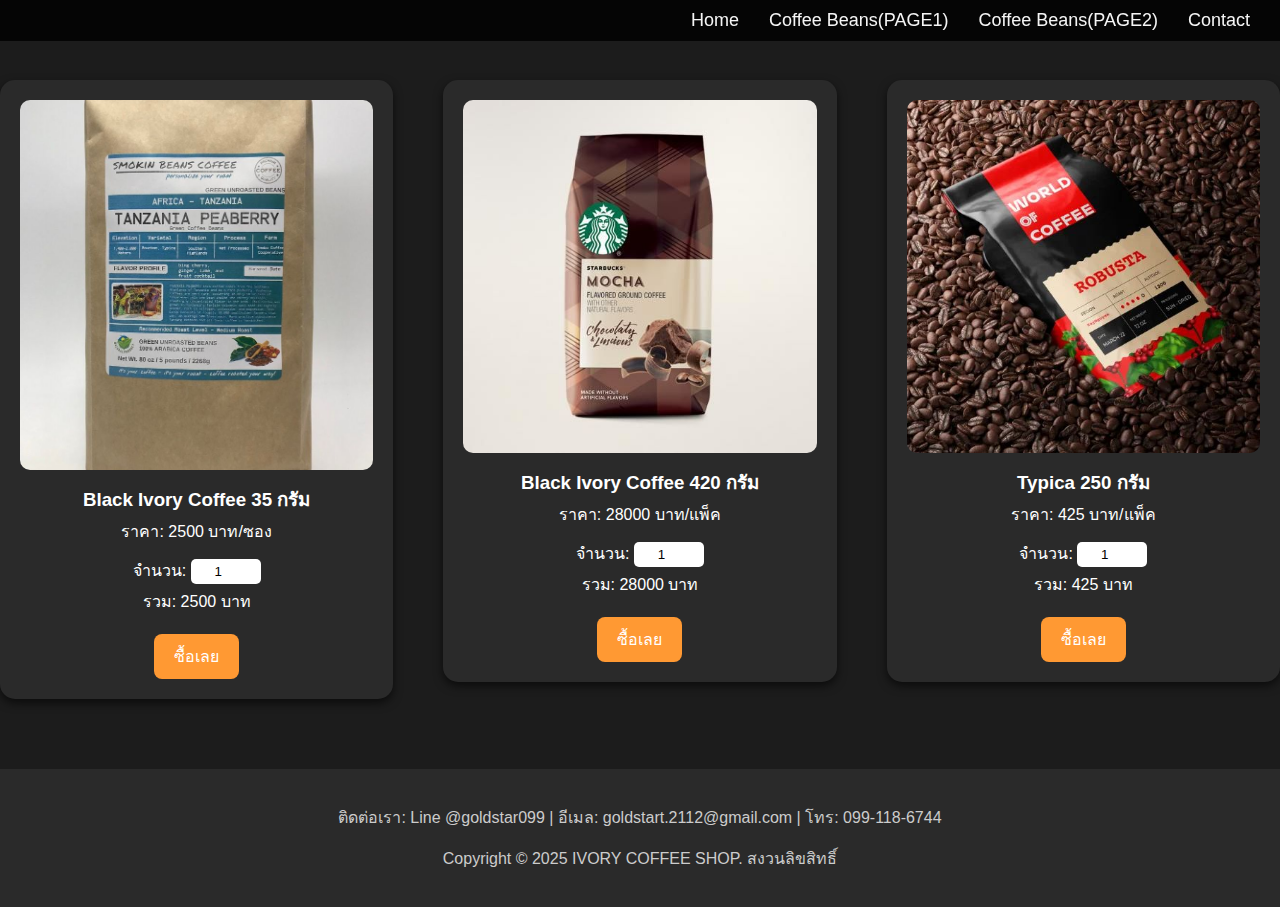
<file: my1stcategory.html>
<!DOCTYPE html>
<html lang="th">

<head>
    <link rel="stylesheet" href="mystyle.css">
</head>

<body>

    <nav>

        <a href="index.html">Home</a>
        <a href="my1stcategory.html">Coffee Beans(PAGE1)</a>
        <a href="my2ndcategory.html">Coffee Beans(PAGE2)</a>
        <a href="#contact">Contact</a>

    </nav>

    <section id="product">
        <div class="sell-container">

            <div class="product">
                <img src="resources/Typica.jpeg" alt="Black Ivory Coffee 35g">
                <h3>Black Ivory Coffee 35 กรัม</h3>
                <p>ราคา: 2500 บาท/ซอง</p>
                <label>จำนวน: <input type="number" id="qty1" value="1" min="1" onchange="updatePrice(1)"></label>
                <!--แท็กใหม่1-->
                <p>รวม: <span id="total1">2500</span> บาท</p>
                <button onclick="buy(1)">ซื้อเลย</button> <!--แท็กใหม่2-->
            </div>

            <div class="product">
                <img src="resources/Mocha.jpeg" alt="Black Ivory Coffee 420g">
                <h3>Black Ivory Coffee 420 กรัม</h3>
                <p>ราคา: 28000 บาท/แพ็ค</p>
                <label>จำนวน: <input type="number" id="qty2" value="1" min="1" onchange="updatePrice(2)"></label>
                <p>รวม: <span id="total2">28000</span> บาท</p>
                <button onclick="buy(2)">ซื้อเลย</button>
            </div>
            <div class="product">
                <img src="resources/robusta.jpeg"  alt="robusta">
                <h3>Typica 250 กรัม</h3>
                <p>ราคา: 425 บาท/แพ็ค</p>
                <label>จำนวน: <input type="number" id="qty3" value="1" min="1" onchange="updatePrice(2)"></label>
                <p>รวม: <span id="total3">425</span> บาท</p>
                <button onclick="buy(3)">ซื้อเลย</button>
            </div>
        </div>
    </section>

    <section id="contact">
        <footer><!--แท็กใหม่3-->
            <p>ติดต่อเรา: Line @goldstar099 | อีเมล: goldstart.2112@gmail.com | โทร: 099-118-6744</p>
            <p>Copyright © 2025 IVORY COFFEE SHOP. สงวนลิขสิทธิ์</p>
        </footer>
    </section>

</body>

</html>
</file>
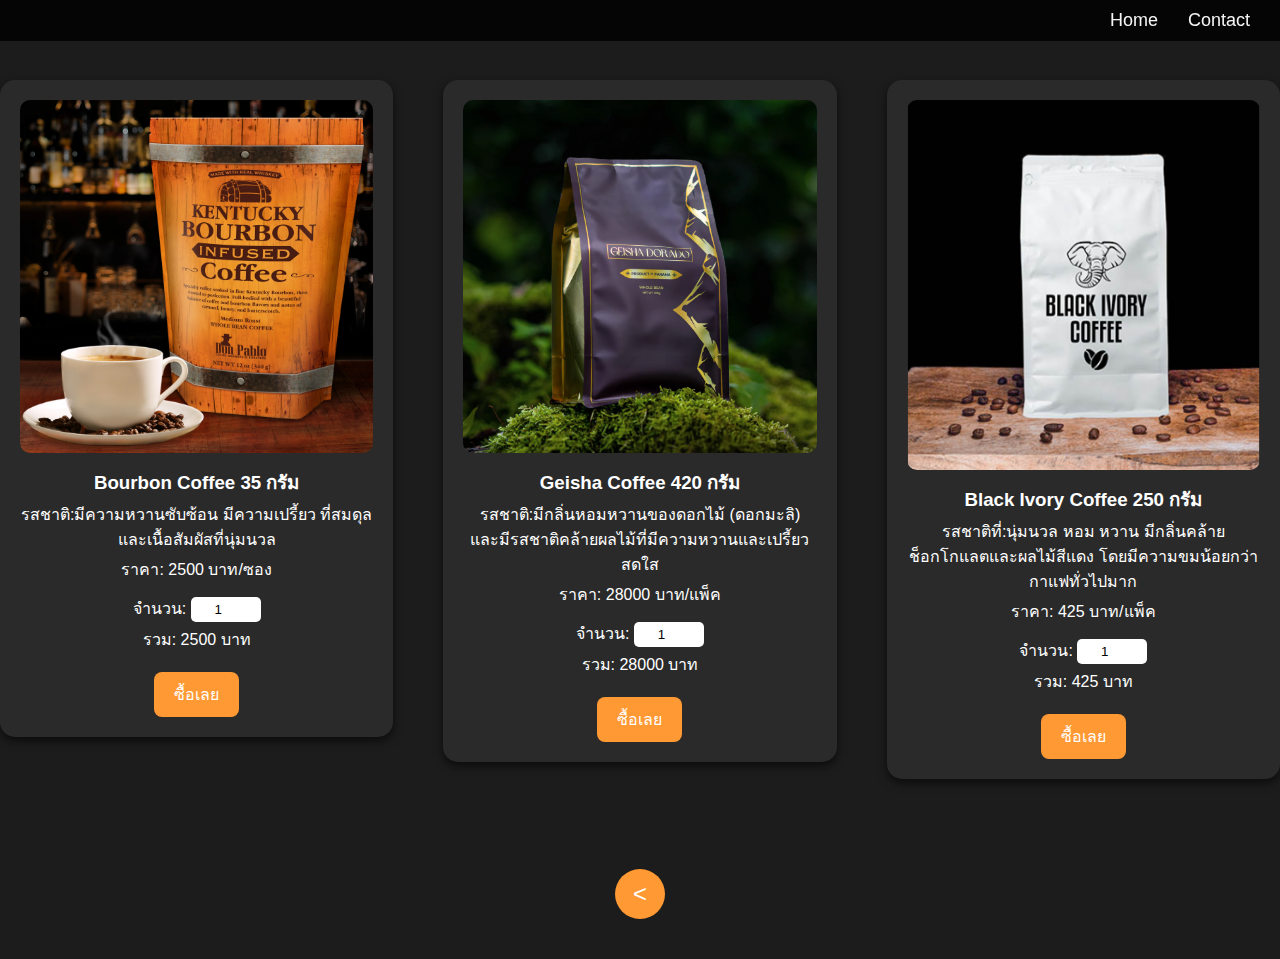
<file: my2ndcategory.html>
<!DOCTYPE html>
<html lang="th">

<head>
    <link rel="stylesheet" href="mystyle.css">
</head>

<body>

    <nav>

        <a href="index.html">Home</a>
        <a href="index.html#contact">Contact</a>

    </nav>

    <section id="product">
        <div class="sell-container">

            <div class="product">
                <img src="resources/Bourbon Coffee2.webp" alt="Bourbon Coffee 35g">
                <h3>Bourbon Coffee 35 กรัม</h3>
                <p>รสชาติ:มีความหวานซับซ้อน มีความเปรี้ยว ที่สมดุล และเนื้อสัมผัสที่นุ่มนวล</p>
                <p>ราคา: 2500 บาท/ซอง</p>
                <label>จำนวน: <input type="number" id="qty1" value="1" min="1" onchange="updatePrice(1)"></label>
                <!--แท็กใหม่1-->
                <p>รวม: <span id="total1">2500</span> บาท</p>
                <button onclick="buy(1)">ซื้อเลย</button> <!--แท็กใหม่2-->
            </div>

            <div class="product">
                <img class="imgpage2" src="resources/Geisha Coffee2.webp" alt="Geisha Coffee 420g">
                <h3>Geisha Coffee 420 กรัม</h3>
                <p>รสชาติ:มีกลิ่นหอมหวานของดอกไม้ (ดอกมะลิ) และมีรสชาติคล้ายผลไม้ที่มีความหวานและเปรี้ยวสดใส</p>
                <p>ราคา: 28000 บาท/แพ็ค</p>
                <label>จำนวน: <input type="number" id="qty2" value="1" min="1" onchange="updatePrice(2)"></label>
                <p>รวม: <span id="total2">28000</span> บาท</p>
                <button onclick="buy(2)">ซื้อเลย</button>
            </div>
            <div class="product">
                <img src="resources/Black ivory3.png" alt="La Colombe">
                <h3>Black Ivory Coffee 250 กรัม</h3>
                <p>รสชาติที่:นุ่มนวล หอม หวาน มีกลิ่นคล้ายช็อกโกแลตและผลไม้สีแดง โดยมีความขมน้อยกว่ากาแฟทั่วไปมาก </p>
                <p>ราคา: 425 บาท/แพ็ค</p>
                <label>จำนวน: <input type="number" id="qty3" value="1" min="1" onchange="updatePrice(3)"></label>
                <p>รวม: <span id="total3">425</span> บาท</p>
                <button onclick="buy(3)">ซื้อเลย</button>
            </div>
        </div>
    </section>

     <div>
        <script>
            const basePrice = {
                1: 2500,
                2: 28000,
                3: 425
            };
            function updatePrice(id) {
                let qty = document.getElementById("qty" + id).value;
                let total = basePrice[id] * qty;
                document.getElementById("total" + id).innerText = total.toLocaleString();
            }
            function buy(id) {
                let qty = document.getElementById("qty" + id).value;
                let total = basePrice[id] * qty;
                alert("คุณได้สั่งซื้อสินค้า จำนวน " + qty + " ชิ้น รวม " + total.toLocaleString() + " บาท");
            }
        </script>

       <div class="nextpage-container">
        <a class="nextpage" href="my1stcategory.html">&lt;</a>
    </div>

  

</body>

</html>
</file>
<file: mystyle.css>
body {
    margin: 0;
    padding: 0;
    min-height: 100vh;
    background-color: #1C1C1C;
    color: white;
    font-family: Arial, sans-serif;
    scroll-behavior: smooth;
}

nav {
    position: fixed;
    text-align: right;
    justify-content: right;
    top: 0;
    left: 0;
    width: 100%;
    background: rgba(0, 0, 0, 0.8);
    color: white;
    display: flex;
    z-index: 1;
    opacity: 1;
}

nav a {
    
    color: whitesmoke;
    text-decoration: none;
    padding-right: 30px;
    padding-top: 10px;
    padding-bottom: 10px;
    font-size: 18px;
}
nav.shrink a {
    font-size: 0px; 
}

nav a:hover {
    color: gold;
}

.nextpage-container {
    display: flex;
    justify-content: center;
    gap: 20px; /* ระยะห่างระหว่างปุ่ม */
    margin: 40px 0;
}

.nextpage {
    display: flex;
    justify-content: center;
    align-items: center;
    width: 50px;
    height: 50px;
    font-size: 24px;
    text-decoration: none;
    background: #ff9933;
    color: white;
    border-radius: 50%;
    transition: background 0.3s;
}

.nextpage:hover {
    background: #ff6600;
}
  

.overall {
    position: relative;
    overflow: hidden;
    width: 100%;
    height: 100vh;
}

.first {
    position: absolute;
    top: 0;
    left: 0;
    width: 100%;
    height: 100%;
    object-fit: cover;
    z-index: -1;
}

.header {
    font-family: Papyrus;
    z-index: 1;
    font-size: 55px;
    text-align: left;
    padding-left: 30px;
    padding-top: 40px;
    position: relative;
    color: aliceblue;
    margin: 0;
    margin-top: 50px;
}

.header1 {

    font-family: Papyrus;
    z-index: 1;
    font-size: 55px;
    text-align: left;
    padding-left: 30px;

    position: relative;
    color: aliceblue;
    margin: 0px;


}

.arrow {
    position: absolute;
    bottom: 20px;
    left: 50%;
    transform: translateX(-50%);
    font-size: 28px;
    color: white;
    opacity: 0.7;
    animation: bounce 1.5s infinite;
    cursor: pointer;
}

@keyframes bounce {

    0%,
    100% {
        transform: translate(-50%, 0);
    }

    50% {
        transform: translate(-50%, 10px);
    }
}

.content {
    background-color: #2a2a2a;
    display: flex;
    justify-content: center;
    align-items: flex-start;
    gap: 50px;
    padding-top: 50px;

}

.img1 {

    width: 400px;
    height: 250px;
    border-radius: 30px;
    box-shadow: 5px 5px 15px rgba(0, 0, 0, 0.5);
    position: relative;
    display: inline-block;
    gap: 30px;
}

.text {
    font-size: 20px;
    padding-left: 150px;
    padding-right: 150px;
    font-family: papyrus;
    background-color: #2a2a2a;
    margin: 0;
    padding-top: 20px;
    padding-bottom: 20px;
}

.sell-container {
    display: flex;
    justify-content: center;
    align-items: flex-start;
    padding-top: 80px;
    gap: 50px;
}

.product {
    width: 500px;
   
    background: #2a2a2a;
    padding: 20px;
    margin-bottom: 50px;
    border-radius: 15px;
    text-align: center;
    box-shadow: 0 4px 10px rgba(0, 0, 0, 0.6);
    transition: transform 0.3s ease, box-shadow 0.3s ease;
}
.product:hover {
    transform: scale(1.05); 
    box-shadow: 0 8px 20px rgba(0, 0, 0, 0.3);
}

.product img {
    width: 100%;
    max-height: 370px  ;
    border-radius: 10px;
    display: block;
    object-fit: cover;

}


.product h3 {
    margin: 15px 0 5px;
}

.product p {
    margin: 5px 0;
}

.product input {
    width: 60px;
    text-align: center;
    margin-top: 10px;
    padding: 5px;
    border-radius: 5px;
    border: none;
}

.product button {
    margin-top: 15px;
    padding: 10px 20px;
    background: #ff9933;
    border: none;
    border-radius: 8px;
    cursor: pointer;
    font-size: 16px;
    color: white;
}

.product button:hover {
    background: #ff6600;
}

footer {
    text-align: center;
    padding: 20px;
    color: #ccc;
    background-color: #2a2a2a;
    margin-top: 20px;
}
</file>
